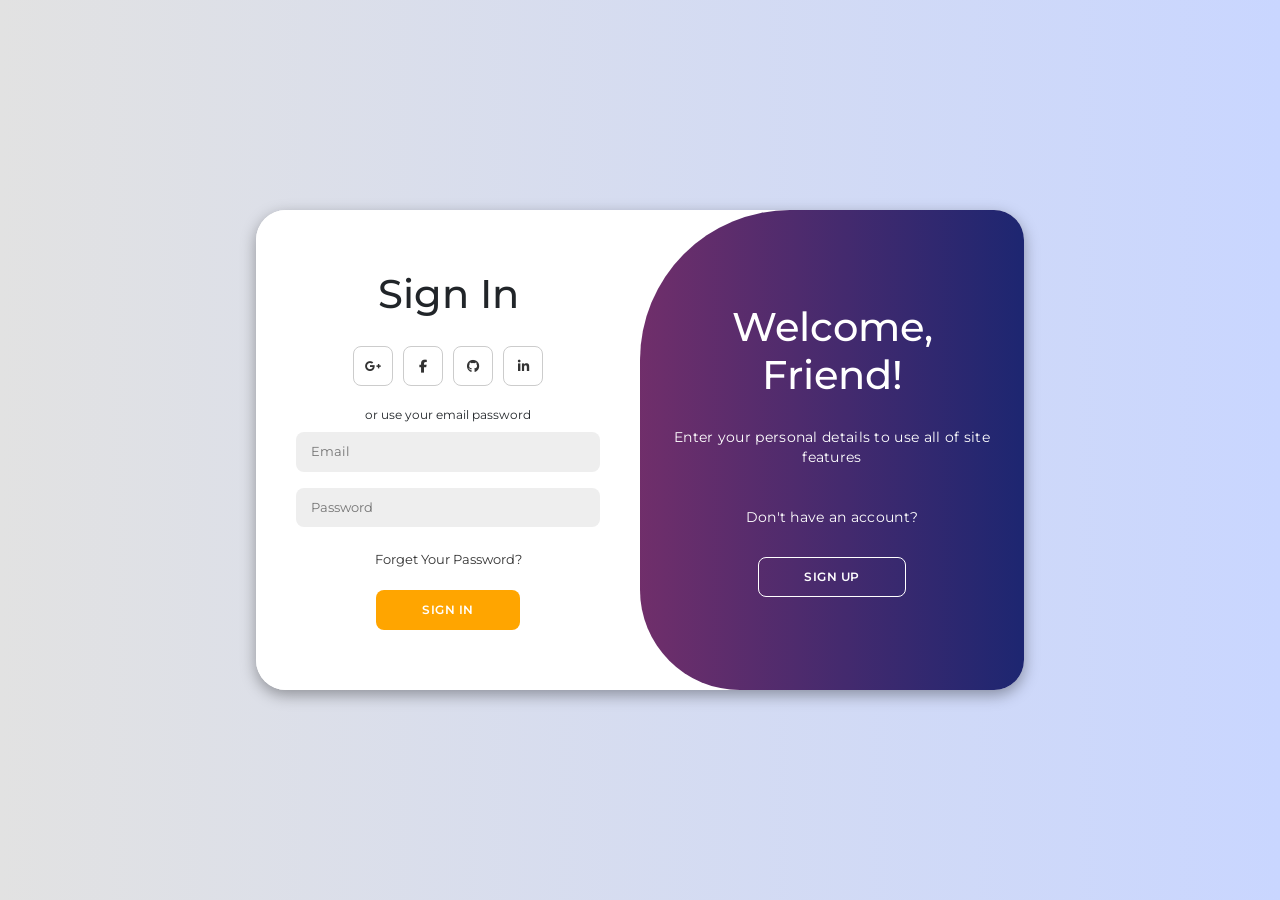
<file: login.html>
<!DOCTYPE html>
<html lang="en">

<head>
    <meta charset="UTF-8">
    <meta name="viewport" content="width=device-width, initial-scale=1.0">
    <link href="https://cdn.jsdelivr.net/npm/bootstrap@5.0.2/dist/css/bootstrap.min.css" rel="stylesheet"
        integrity="sha384-EVSTQN3/azprG1Anm3QDgpJLIm9Nao0Yz1ztcQTwFspd3yD65VohhpuuCOmLASjC" crossorigin="anonymous">
    <link rel="stylesheet" href="https://cdnjs.cloudflare.com/ajax/libs/font-awesome/6.4.2/css/all.min.css">
    <link rel="stylesheet" href="style.css">
    <title>Modern Login Page</title>
</head>

<body>

    <div class="container" id="container">
        <div class="form-container sign-up">
            <form>
                <h1>Create Account</h1>
                <div class="social-icons">
                    <a href="#" class="icon"><i class="fa-brands fa-google-plus-g"></i></a>
                    <a href="#" class="icon"><i class="fa-brands fa-facebook-f"></i></a>
                    <a href="#" class="icon"><i class="fa-brands fa-github"></i></a>
                    <a href="#" class="icon"><i class="fa-brands fa-linkedin-in"></i></a>
                </div>
                <span>or use your email for registeration</span>
                <input type="text" placeholder="Name">
                <input type="email" placeholder="Email">
                <input type="password" placeholder="Password" >
                <button type="submit" onclick="location.href='/LOGIN P/login.html'">Sign Up</button>
            </form>
        </div>
        <div class="form-container sign-in">
            <form>
                <h1>Sign In</h1>
                <div class="social-icons">
                    <a href="#" class="icon"><i class="fa-brands fa-google-plus-g"></i></a>
                    <a href="#" class="icon"><i class="fa-brands fa-facebook-f"></i></a>
                    <a href="#" class="icon"><i class="fa-brands fa-github"></i></a>
                    <a href="#" class="icon"><i class="fa-brands fa-linkedin-in"></i></a>
                </div>
                <span>or use your email password</span>
                <input type="email" placeholder="Email" id="email">
                <input type="password" placeholder="Password" id="pass">
                <a href="#">Forget Your Password?</a>
                <button type="button" onclick="redirectToIndex()">Sign In</button>
            </form>
        </div>
        <div class="toggle-container">
            <div class="toggle">
                <div class="toggle-panel toggle-left">
                    <h1>Welcome Back!</h1>
                    <p>Enter your personal details to use all of site features</p>
                    <button class="hidden" id="login">Sign In</button>
                </div>
                <div class="toggle-panel toggle-right">
                    <h1>Welcome, Friend!</h1>
                    <p>Enter your personal details to use all of site features</p>
                    <p>Don't have an account?</p>
                    <button class="hidden" id="register">Sign Up</button>
                </div>
            </div>
        </div>
    </div>

    <script src="script.js"></script>
    <script src="https://cdn.jsdelivr.net/npm/bootstrap@5.0.2/dist/js/bootstrap.bundle.min.js"
        integrity="sha384-MrcW6ZMFYlzcLA8Nl+NtUVF0sA7MsXsP1UyJoMp4YLEuNSfAP+JcXn/tWtIaxVXM"
        crossorigin="anonymous"></script>
</body>

</html>
</file>
<file: style.css>
@import url('https://fonts.googleapis.com/css2?family=Montserrat:wght@300;400;500;600;700&display=swap');

* {
    margin: 0;
    padding: 0;
    box-sizing: border-box;
    font-family: 'Montserrat', sans-serif;
}

body {
    background-color: #c9d6ff;
    background: linear-gradient(to right, #e2e2e2, #c9d6ff);
    display: flex;
    align-items: center;
    justify-content: center;
    flex-direction: column;
    height: 100vh;
}

.container {
    background-color: #fff;
    border-radius: 30px;
    box-shadow: 0 5px 15px rgba(0, 0, 0, 0.35);
    position: relative;
    overflow: hidden;
    width: 768px;
    max-width: 100%;
    min-height: 480px;
}

.container p {
    font-size: 14px;
    line-height: 20px;
    letter-spacing: 0.3px;
    margin: 20px 0;
}

.container span {
    font-size: 12px;
}

.container a {
    color: #333;
    font-size: 13px;
    text-decoration: none;
    margin: 15px 0 10px;
}

.container button {
    background-color: orange;
    color: #fff;
    font-size: 12px;
    padding: 10px 45px;
    border: 1px solid transparent;
    border-radius: 8px;
    font-weight: 600;
    letter-spacing: 0.5px;
    text-transform: uppercase;
    margin-top: 10px;
    cursor: pointer;
}

.container button:hover {
    background-color: #00a1ff;
}

.container button.hidden {
    background-color: transparent;
    border-color: #fff;
}

.container form {
    background-color: #fff;
    display: flex;
    align-items: center;
    justify-content: center;
    flex-direction: column;
    padding: 0 40px;
    height: 100%;
}

.container input {
    background-color: #eee;
    border: none;
    margin: 8px 0;
    padding: 10px 15px;
    font-size: 13px;
    border-radius: 8px;
    width: 100%;
    outline: none;
}

.form-container {
    position: absolute;
    top: 0;
    height: 100%;
    transition: all 0.6s ease-in-out;
}

.sign-in {
    left: 0;
    width: 50%;
    z-index: 2;
}

.container.active .sign-in {
    transform: translateX(100%);
}

.sign-up {
    left: 0;
    width: 50%;
    opacity: 0;
    z-index: 1;
}

.container.active .sign-up {
    transform: translateX(100%);
    opacity: 1;
    z-index: 5;
    animation: move 0.6s;
}

@keyframes move {

    0%,
    49.99% {
        opacity: 0;
        z-index: 1;
    }

    50%,
    100% {
        opacity: 1;
        z-index: 5;
    }
}

.social-icons {
    margin: 20px 0;
}

.social-icons a {
    border: 1px solid #ccc;
    border-radius: 20%;
    display: inline-flex;
    justify-content: center;
    align-items: center;
    margin: 0 3px;
    width: 40px;
    height: 40px;
}

.toggle-container {
    position: absolute;
    top: 0;
    left: 50%;
    width: 50%;
    height: 100%;
    overflow: hidden;
    transition: all 0.6s ease-in-out;
    border-radius: 150px 0 0 100px;
    z-index: 1000;
}

.container.active .toggle-container {
    transform: translateX(-100%);
    border-radius: 0 150px 100px 0;
}

.toggle {
    background-color: linear-gradient(to left, #00a1ff, #00ff8f);
    height: 100%;
    background: linear-gradient(to right, #C33764, #1D2671);
    color: #fff;
    position: relative;
    left: -100%;
    height: 100%;
    width: 200%;
    transform: translateX(0);
    transition: all 0.6s ease-in-out;
}

.container.active .toggle {
    transform: translateX(50%);
}

.toggle-panel {
    position: absolute;
    width: 50%;
    height: 100%;
    display: flex;
    align-items: center;
    justify-content: center;
    flex-direction: column;
    padding: 0 30px;
    text-align: center;
    top: 0;
    transform: translateX(0);
    transition: all 0.6s ease-in-out;
}

.toggle-left {
    transform: translateX(-200%);
}

.container.active .toggle-left {
    transform: translateX(0);
}

.toggle-right {
    right: 0;
    transform: translateX(0);
}

.container.active .toggle-right {
    transform: translateX(200%);
}
</file>
